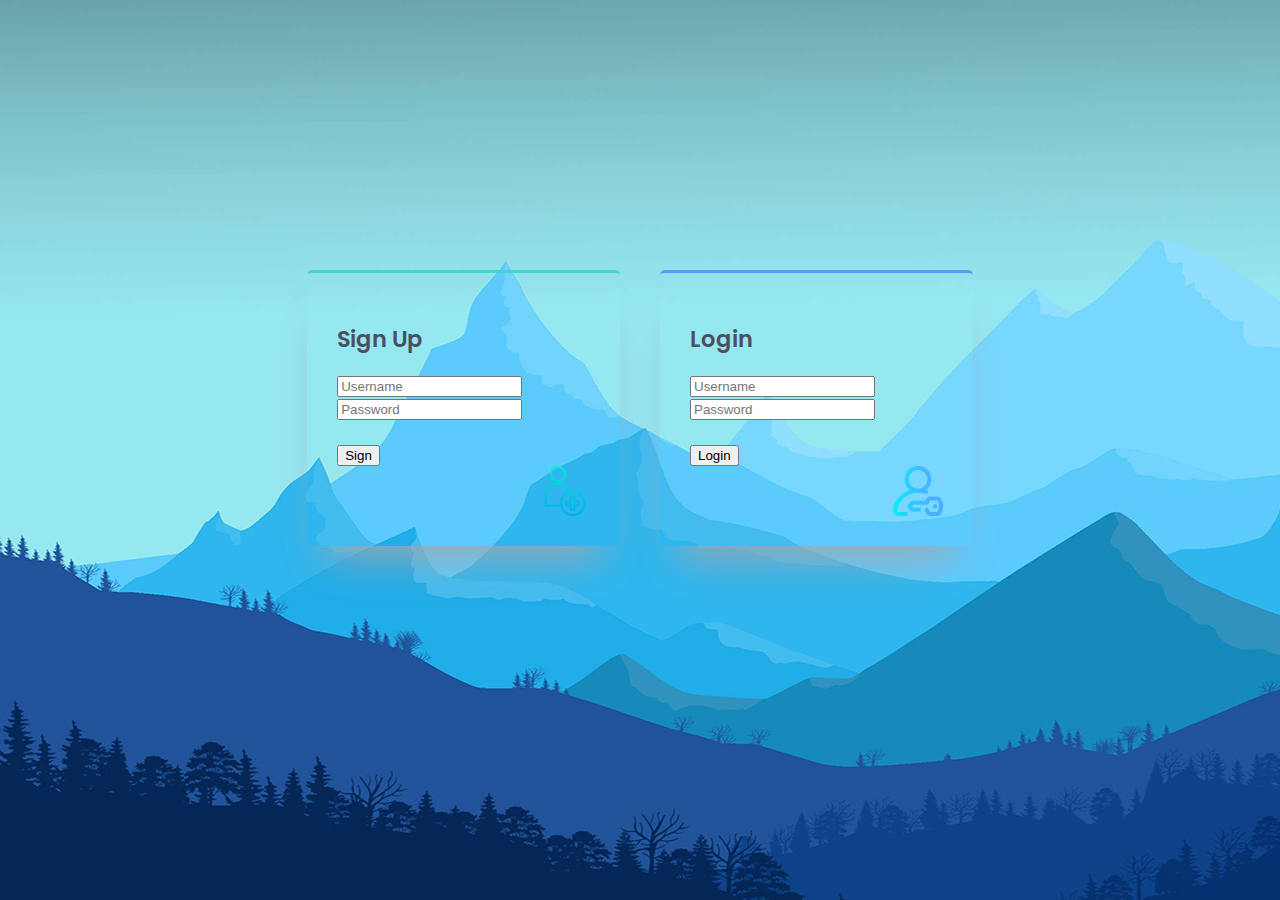
<file: login.html>
<!DOCTYPE html>
<html lang="en">

<head>
  <meta charset="UTF-8">
  <meta name="viewport" content="width=device-width, initial-scale=1.0">

  <link rel="icon" type="image/png" sizes="32x32" href="logo.png">

  <title>Frontend Mentor | Four card feature section</title>
  <link rel="stylesheet" href="css/stylelogin.css">
  <link
    href="https://fonts.googleapis.com/css2?family=Poppins:ital,wght@0,200;0,400;0,600;1,200;1,400;1,600&display=swap"
    rel="stylesheet">
  <link href="https://cdn.jsdelivr.net/npm/bootstrap@5.0.1/dist/css/bootstrap.min.css" rel="stylesheet" integrity="sha384-+0n0xVW2eSR5OomGNYDnhzAbDsOXxcvSN1TPprVMTNDbiYZCxYbOOl7+AMvyTG2x" crossorigin="anonymous">
</head>

<body class="back" style="background-image: url(images/home/login.jpg);">
  <div class="header">
    
  </div>
  <div class="row1-container">
    <div class="box box-down cyan">
      <h2>Sign Up</h2>
      <form id="signup-form" action="#">
        <div class="a-col alternate">
          <div class="input-field">

            <input class="form-control" id="name1" type="text" placeholder="Username" value="" required>
          </div>
        </div>
        <div class="a-col alternate">
          <div class="input-field">
            <input class="form-control" id="pass1" type="password" placeholder="Password" value="" required>
          </div>
        </div><br>
        <div class="a-col action">
          <input id="signup_btn" type="submit" value="Sign" class="btn btn-primary btn-lg">
        </div>
      </form>
      <img src="user.png" alt="" height="50" width="50">
    </div>


    <div class="box box-down blue">
      <h2>Login</h2>
      <form id="login-form" action="#">
        <div class="a-col alternate">
          <div class="input-field">
            <input class="form-control" id="name2" type="text" placeholder="Username" value="" required>
          </div>
        </div>
        <div class="a-col alternate">
          <div class="input-field">
            <input class="form-control" id="pass2" type="password" placeholder="Password" value="" required>
          </div>
        </div><br>
        <div class="a-col action">
          <input id="login_btn" type="submit" value="Login" class="btn btn-primary btn-lg" >
        </div>
      </form>
      <img src="login.png" alt="" height="50" width="50">
    </div>
  </div>
  <script src="https://ajax.googleapis.com/ajax/libs/jquery/3.5.1/jquery.min.js"></script>
  <script>
    $(document).ready(function () {
      $("#signup-form").submit(function () {
        var nm1 = $("#name1").val();
        var ps1 = $("#pass1").val();
        localStorage.setItem("n1", nm1);
        localStorage.setItem("p1", ps1);

      });

      $("#login-form").submit(function () {
        var enteredName = $("#name2").val();
        var enteredPass = $("#pass2").val();

        var storedName = localStorage.getItem("n1");
        var storedPass = localStorage.getItem("p1");

        if (enteredName == storedName && enteredPass == storedPass) {
          window.open('index.html');
        }
        else {
          alert("Username and Password do not match!");
        }

      });

    });
  </script>
</body>

</html>
</file>
<file: css/stylelogin.css>
:root {
  --red: hsl(0, 78%, 62%);
  --cyan: hsl(180, 62%, 55%);
  --orange: hsl(34, 97%, 64%);
  --blue: hsl(212, 86%, 64%);
  --varyDarkBlue: hsl(234, 12%, 34%);
  --grayishBlue: hsl(229, 6%, 66%);
  --weight1: 200;
  --weight2: 400;
  --weight3: 600;
}

.back
{
    background-image: url('bg.jpg');
}

body {
  font-size: 15px;
  font-family: 'Poppins', sans-serif;
  
}

.attribution { 
  font-size: 11px; text-align: center; 
}
.attribution a { 
  color: hsl(228, 45%, 44%); 
}

h1:first-of-type {
  font-weight: var(--weight1);
  color: var(--varyDarkBlue);

}

h1:last-of-type {
  color: var(--varyDarkBlue);
}

@media (max-width: 400px) {
  h1 {
      font-size: 1.5rem;
  }
}

.header {
  text-align: center;
  line-height: 0.8;
  margin-bottom: 50px;
  margin-top: 100px;
  
}

.header p {
  margin: 0 auto;
  line-height: 2;
  color: var(--grayishBlue);
}


.box p {
  color: var(--grayishBlue);
}

.box {
  border-radius: 5px;
  box-shadow: 0px 30px 40px -20px var(--grayishBlue);
  padding: 30px;
  margin: 20px;  
}

img {
  float: right;
}

@media (max-width: 450px) {
  .box {
      height: 200px;
  }
}

@media (max-width: 950px) and (min-width: 450px) {
  .box {
      text-align: center;
      height: 180px;
  }
}

.cyan {
  border-top: 3px solid var(--cyan);
}
.red {
  border-top: 3px solid var(--red);
}
.blue {
  border-top: 3px solid var(--blue);
}
.orange {
  border-top: 3px solid var(--orange);
}

h2 {
  color: var(--varyDarkBlue);
  font-weight: var(--weight3);
}


@media (min-width: 950px) {
  .row1-container {
      display: flex;
      justify-content: center;
      align-items: center;
  }
  
  .row2-container {
      display: flex;
      justify-content: center;
      align-items: center;
  }
  .box-down {
      position: relative;
      top: 150px;
  }
  .box {
      width: 20%;
   
  }
  .header p {
      width: 30%;
  }
  
}
</file>
